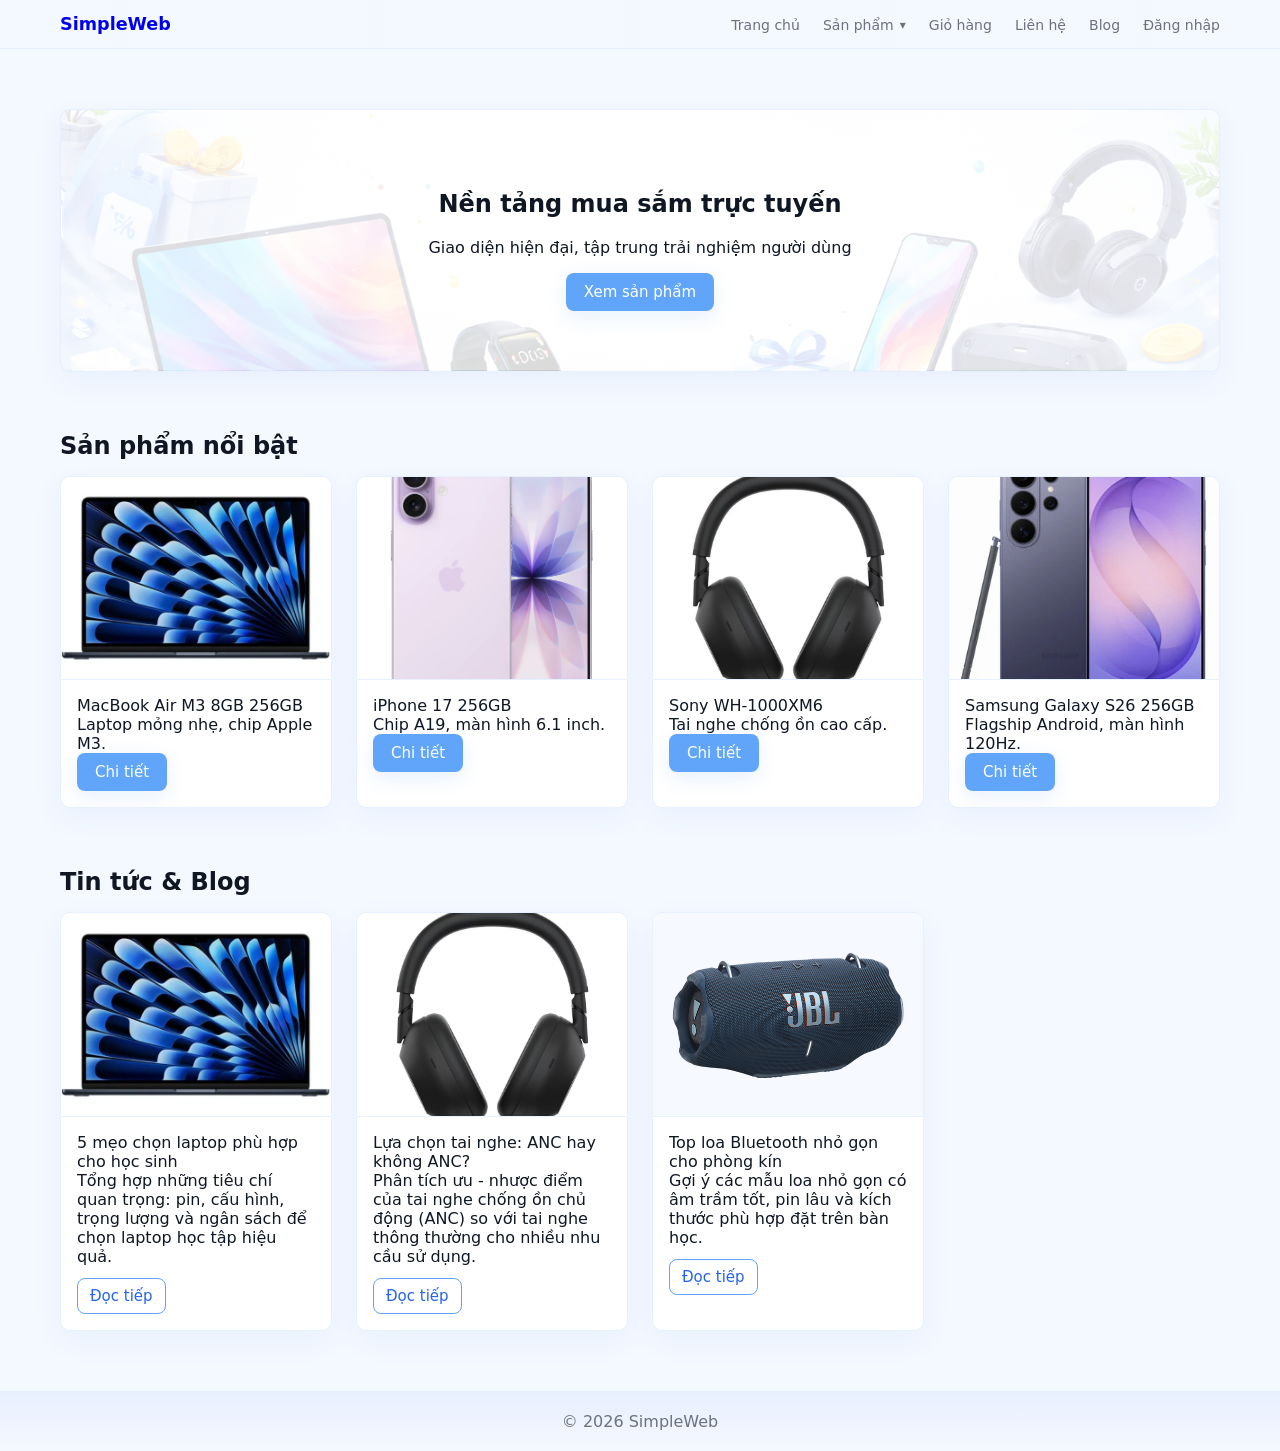
<file: index.html>
<!DOCTYPE html>
<html lang="vi">
<head>
  <meta charset="UTF-8">
  <title>SimpleWeb</title>
  <meta name="viewport" content="width=device-width, initial-scale=1">
  <link rel="stylesheet" href="assets/css/style.css">
</head>
<body>

<div id="navbar-placeholder"></div>

<script>
fetch('navbar.html')
  .then(res => res.text())
  .then(data => {
    document.getElementById('navbar-placeholder').innerHTML = data;
  });
</script>

<section class="container mt-section">
  <div class="hero-box">
    <h1>Nền tảng mua sắm trực tuyến</h1>
    <p>Giao diện hiện đại, tập trung trải nghiệm người dùng</p>
    <a href="shop.html" class="btn btn-primary">Xem sản phẩm</a>
  </div>
</section>

<section class="container mt-section">
  <h2>Sản phẩm nổi bật</h2>
  <div class="grid grid-products">

    <div class="card product-card">
      <div class="image-wrapper"><img src="assets/img/p1.jpg" alt="MacBook Air M3"></div>
      <div class="card-body">
        <div class="card-title">MacBook Air M3 8GB 256GB</div>
        <div class="card-text">Laptop mỏng nhẹ, chip Apple M3.</div>
        <a href="product.html?id=1" class="btn btn-primary">Chi tiết</a>
      </div>
    </div>

    <div class="card product-card">
      <div class="image-wrapper"><img src="assets/img/p2.jpg" alt="iPhone 17"></div>
      <div class="card-body">
        <div class="card-title">iPhone 17 256GB</div>
        <div class="card-text">Chip A19, màn hình 6.1 inch.</div>
        <a href="product.html?id=2" class="btn btn-primary">Chi tiết</a>
      </div>
    </div>

    <div class="card product-card">
      <div class="image-wrapper"><img src="assets/img/p3.jpg" alt="Sony WH-1000XM6"></div>
      <div class="card-body">
        <div class="card-title">Sony WH-1000XM6</div>
        <div class="card-text">Tai nghe chống ồn cao cấp.</div>
        <a href="product.html?id=3" class="btn btn-primary">Chi tiết</a>
      </div>
    </div>

    <div class="card product-card">
      <div class="image-wrapper"><img src="assets/img/p8.jpg" alt="Samsung Galaxy S26"></div>
      <div class="card-body">
        <div class="card-title">Samsung Galaxy S26 256GB</div>
        <div class="card-text">Flagship Android, màn hình 120Hz.</div>
        <a href="product.html?id=8" class="btn btn-primary">Chi tiết</a>
      </div>
    </div>

  </div>
</section>

<section class="container mt-section">
  <h2>Tin tức & Blog</h2>
  <div class="grid grid-products">
    <div class="card product-card">
      <div class="image-wrapper"><img src="assets/img/p1.jpg" alt="Bài viết 1"></div>
      <div class="card-body">
        <div class="card-title">5 mẹo chọn laptop phù hợp cho học sinh</div>
        <div class="card-text">Tổng hợp những tiêu chí quan trọng: pin, cấu hình, trọng lượng và ngân sách để chọn laptop học tập hiệu quả.</div>
        <a href="blog.html#post-1" class="btn btn-outline" style="margin-top:12px">Đọc tiếp</a>
      </div>
    </div>

    <div class="card product-card">
      <div class="image-wrapper"><img src="assets/img/p3.jpg" alt="Bài viết 2"></div>
      <div class="card-body">
        <div class="card-title">Lựa chọn tai nghe: ANC hay không ANC?</div>
        <div class="card-text">Phân tích ưu - nhược điểm của tai nghe chống ồn chủ động (ANC) so với tai nghe thông thường cho nhiều nhu cầu sử dụng.</div>
        <a href="blog.html#post-2" class="btn btn-outline" style="margin-top:12px">Đọc tiếp</a>
      </div>
    </div>

    <div class="card product-card">
      <div class="image-wrapper"><img src="assets/img/p6.jpg" alt="Bài viết 3"></div>
      <div class="card-body">
        <div class="card-title">Top loa Bluetooth nhỏ gọn cho phòng kín</div>
        <div class="card-text">Gợi ý các mẫu loa nhỏ gọn có âm trầm tốt, pin lâu và kích thước phù hợp đặt trên bàn học.</div>
        <a href="blog.html#post-3" class="btn btn-outline" style="margin-top:12px">Đọc tiếp</a>
      </div>
    </div>
  </div>
</section>

<footer class="footer">© 2026 SimpleWeb</footer>

</body>
</html>
</file>
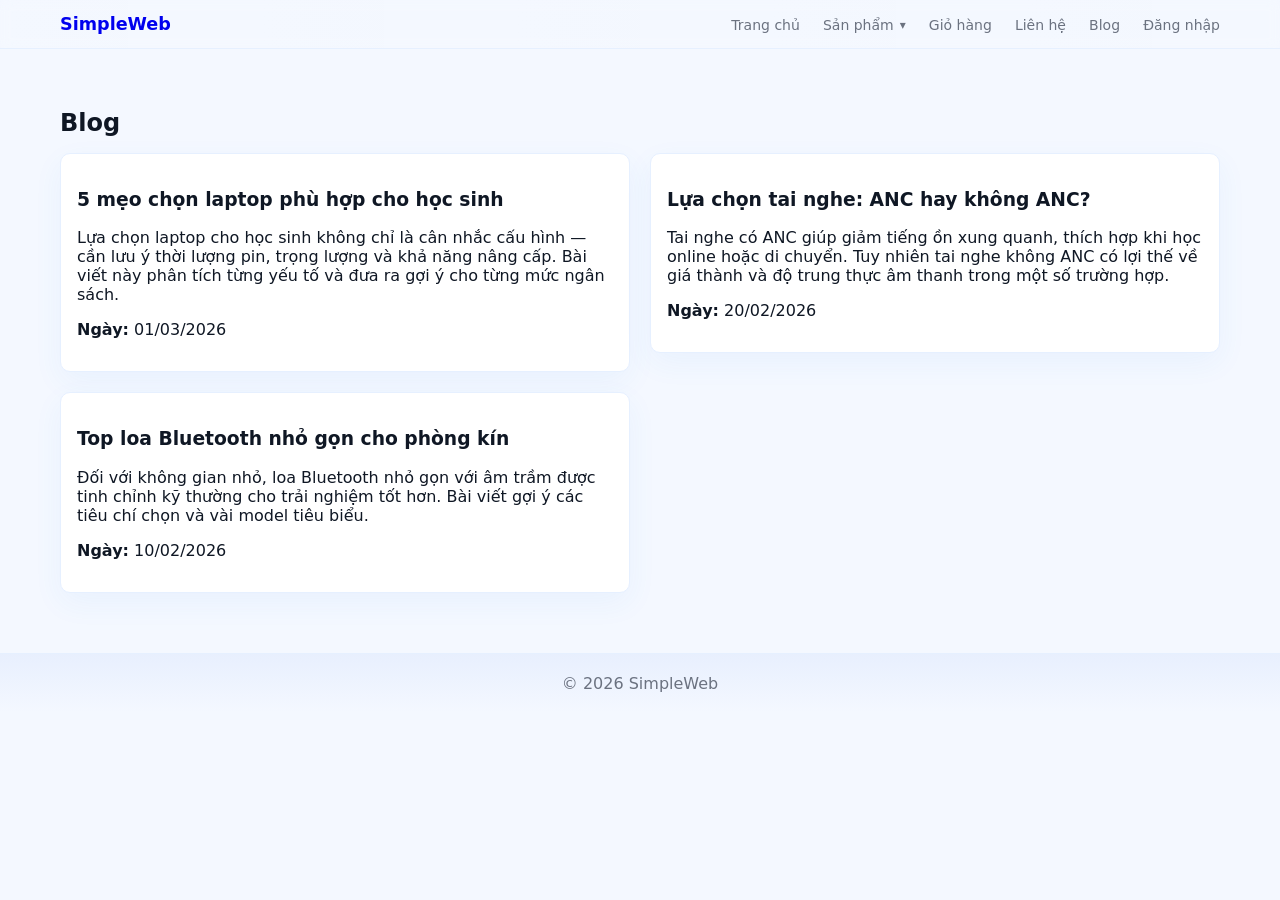
<file: blog.html>
<!DOCTYPE html>
<html lang="vi">
<head>
<meta charset="UTF-8">
<meta name="viewport" content="width=device-width, initial-scale=1">
<title>Blog - SimpleWeb</title>
<link rel="stylesheet" href="assets/css/style.css">
</head>
<body>

<div id="navbar-placeholder"></div>

<script>
fetch('navbar.html')
  .then(res => res.text())
  .then(data => {
    document.getElementById('navbar-placeholder').innerHTML = data;
  });
</script>

<section class="container mt-section">
  <h2>Blog</h2>

  <div class="grid grid-2" style="gap:20px; align-items:start;">
    <div class="card" id="post-1">
      <div class="card-body">
        <h3>5 mẹo chọn laptop phù hợp cho học sinh</h3>
        <p>Lựa chọn laptop cho học sinh không chỉ là cân nhắc cấu hình — cần lưu ý thời lượng pin, trọng lượng và khả năng nâng cấp. Bài viết này phân tích từng yếu tố và đưa ra gợi ý cho từng mức ngân sách.</p>
        <p><strong>Ngày:</strong> 01/03/2026</p>
      </div>
    </div>

    <div class="card" id="post-2">
      <div class="card-body">
        <h3>Lựa chọn tai nghe: ANC hay không ANC?</h3>
        <p>Tai nghe có ANC giúp giảm tiếng ồn xung quanh, thích hợp khi học online hoặc di chuyển. Tuy nhiên tai nghe không ANC có lợi thế về giá thành và độ trung thực âm thanh trong một số trường hợp.</p>
        <p><strong>Ngày:</strong> 20/02/2026</p>
      </div>
    </div>

    <div class="card" id="post-3">
      <div class="card-body">
        <h3>Top loa Bluetooth nhỏ gọn cho phòng kín</h3>
        <p>Đối với không gian nhỏ, loa Bluetooth nhỏ gọn với âm trầm được tinh chỉnh kỹ thường cho trải nghiệm tốt hơn. Bài viết gợi ý các tiêu chí chọn và vài model tiêu biểu.</p>
        <p><strong>Ngày:</strong> 10/02/2026</p>
      </div>
    </div>
  </div>
</section>

<footer class="footer">© 2026 SimpleWeb</footer>

</body>
</html>
</file>
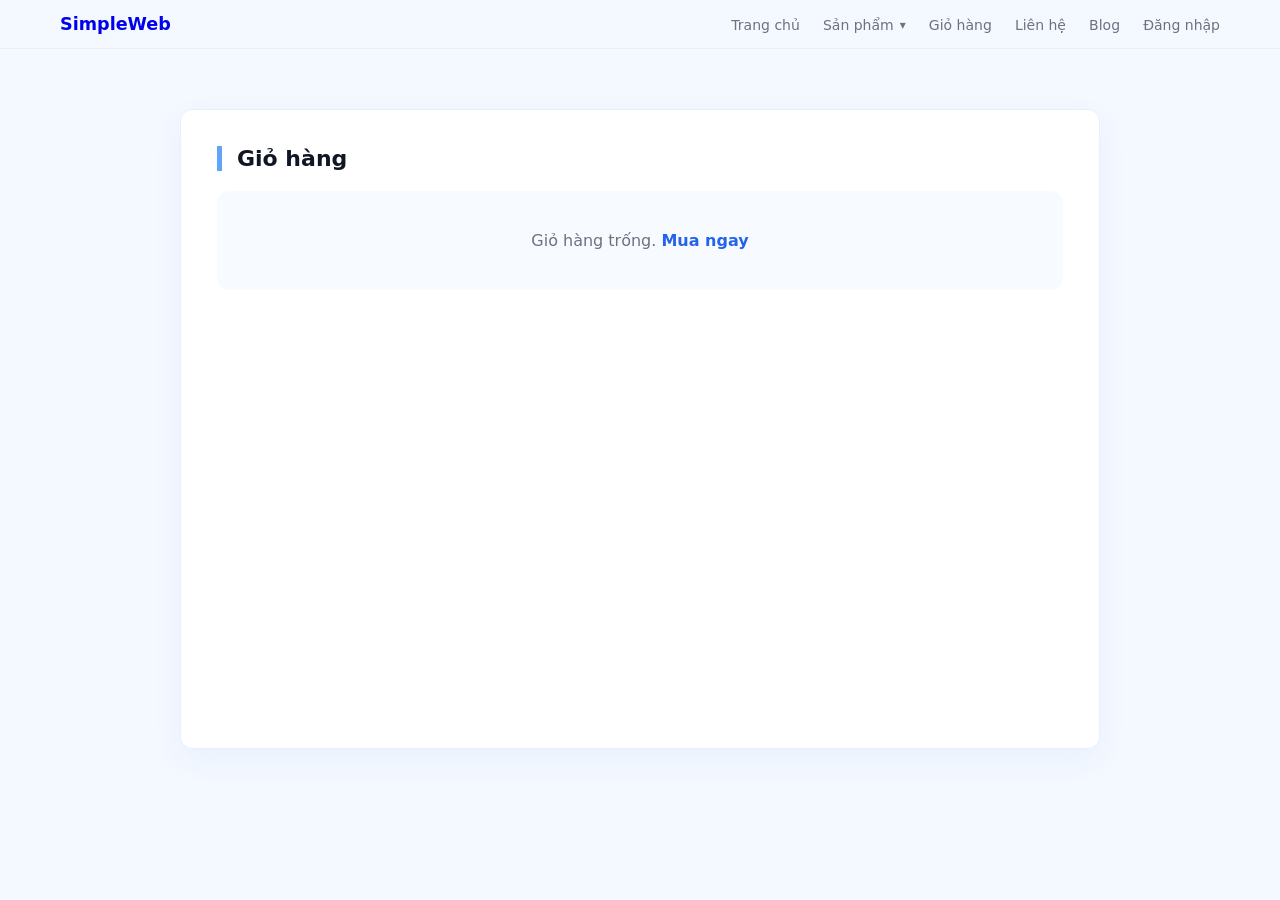
<file: cart.html>
<!DOCTYPE html>
<html lang="vi">
<head>
  <meta charset="UTF-8">
  <meta name="viewport" content="width=device-width, initial-scale=1">
  <title>Giỏ hàng</title>
  <link rel="stylesheet" href="assets/css/style.css">
</head>
<body>
<div id="navbar-placeholder"></div>
<script>
  fetch('navbar.html').then(res => res.text()).then(data => { document.getElementById('navbar-placeholder').innerHTML = data; });
</script>

<section class="cart-section">
  <div class="cart-box">
    <h2>Giỏ hàng</h2>
    <table class="table" id="cart-table">
      <thead>
        <tr>
          <th>Sản phẩm</th>
          <th>Giá</th>
          <th>Số lượng</th>
          <th>Xóa</th>
        </tr>
      </thead>
      <tbody id="cart-content"></tbody>
    </table>
    <div id="empty-msg" style="display:none; text-align:center;">Giỏ hàng trống. <a href="shop.html">Mua ngay</a></div>
    <div class="cart-action" id="cart-footer">
      <a href="checkout.html" class="btn btn-primary">Thanh toán</a>
      <button onclick="clearCart()" class="btn btn-outline">Xóa hết</button>
    </div>
  </div>
</section>

<script>
const products = {
  1: { title: "MacBook Air M3 8GB 256GB", price: 25190000 },
  2: { title: "iPhone 17 256GB", price: 24590000 },
  3: { title: "Sony WH-1000XM6", price: 6200000 },
  4: { title: "Corsair K70 Pro", price: 3200000 },
  5: { title: "Logitech G Pro X2 Mouse", price: 1590000 },
  6: { title: "JBL Xtreme 4", price: 1700000 },
  7: { title: "MacBook Pro M5 14\" 16GB", price: 43900000 },
  8: { title: "Samsung Galaxy S26 256GB", price: 25990000 },
  9: { title: "Sony LinkBuds 3", price: 3900000 },
  10:{ title: "Keychron Q2", price: 2800000 },
  11:{ title: "Dell XPS 14 2026", price: 28500000 },
  12:{ title: "Xiaomi 14 Ultra 256GB", price: 18900000 },
  13:{ title: "HyperX Cloud Alpha 2", price: 1200000 },
  14:{ title: "SteelSeries Apex Pro TKL", price: 3800000 },
  15:{ title: "Acer Swift 5 2026", price: 19900000 },
  16:{ title: "OnePlus 13 256GB", price: 13900000 },
  17:{ title: "Anker Soundcore Motion Max", price: 1100000 },
  18:{ title: "MSI Raider 16 32GB", price: 36900000 },
  19:{ title: "Sennheiser Momentum 4", price: 4990000 },
  20:{ title: "Microsoft Designer Keyboard", price: 1190000 }
};

let cart = JSON.parse(localStorage.getItem('cart')) || [];

const params = new URLSearchParams(window.location.search);
const addId = params.get("add");
if (addId && products[addId]) {
  const existing = cart.find(item => item.id == addId);
  if (existing) { existing.qty += 1; } 
  else { cart.push({ id: addId, qty: 1 }); }
  localStorage.setItem('cart', JSON.stringify(cart));
  window.history.replaceState({}, document.title, "cart.html");
}

function renderCart() {
  const container = document.getElementById('cart-content');
  if (cart.length === 0) {
    document.getElementById('cart-table').style.display = 'none';
    document.getElementById('cart-footer').style.display = 'none';
    document.getElementById('empty-msg').style.display = 'block';
    return;
  }
  container.innerHTML = cart.map((item, index) => `
    <tr>
      <td>${products[item.id].title}</td>
      <td>${products[item.id].price.toLocaleString()}₫</td>
      <td><input type="number" value="${item.qty}" min="1" onchange="updateQty(${index}, this.value)"></td>
      <td><button onclick="removeItem(${index})">❌</button></td>
    </tr>
  `).join('');
}

function updateQty(index, val) {
  cart[index].qty = parseInt(val);
  localStorage.setItem('cart', JSON.stringify(cart));
  renderCart();
}
  
function removeItem(index) {
  cart.splice(index, 1);
  localStorage.setItem('cart', JSON.stringify(cart));
  renderCart();
}

function clearCart() {
  localStorage.removeItem('cart');
  cart = [];
  renderCart();
}

renderCart();
</script>
</body>
</html>
</file>
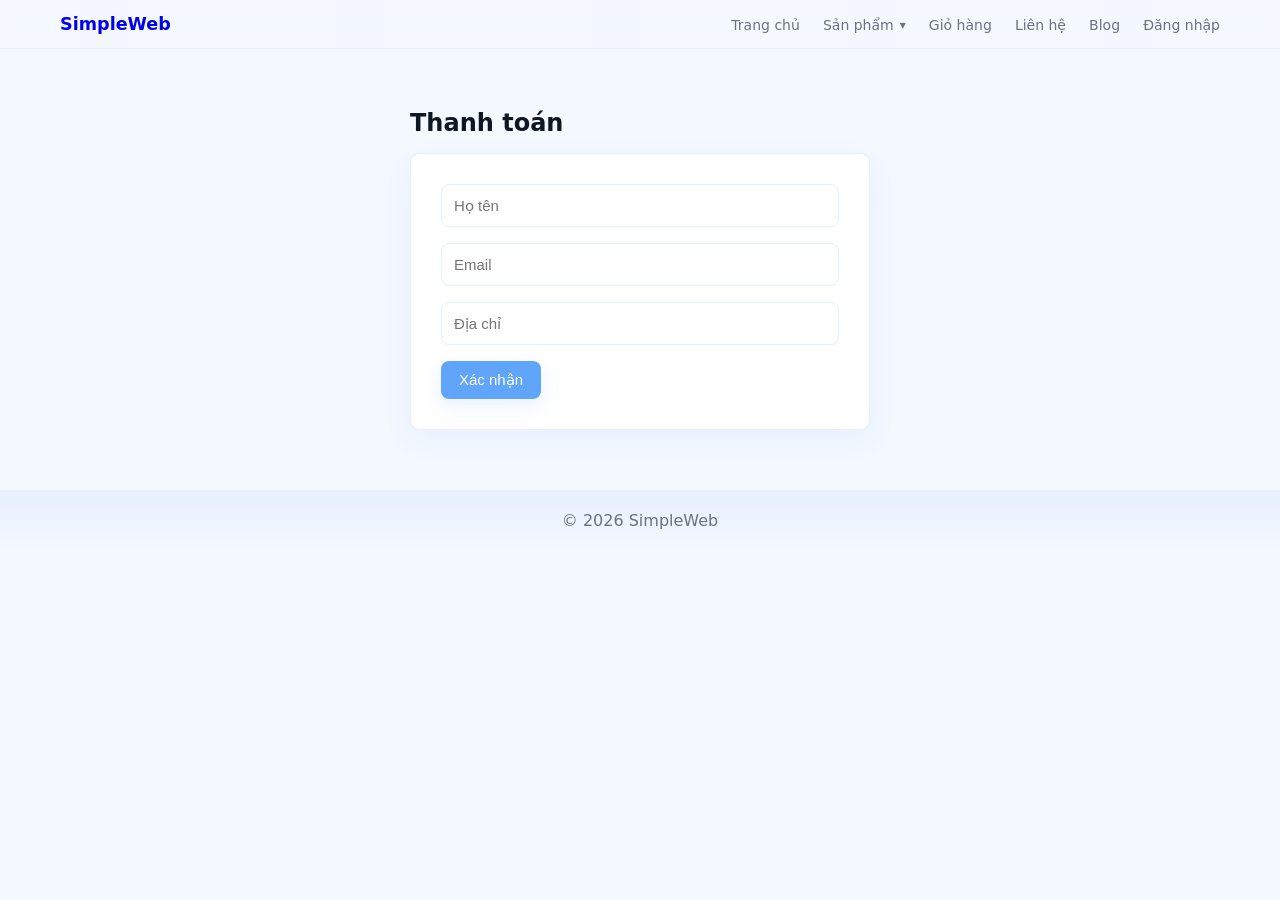
<file: checkout.html>
<!DOCTYPE html>
<html lang="vi">
<head>
<meta charset="UTF-8">
<meta name="viewport" content="width=device-width, initial-scale=1">
<title>Thanh toán</title>
<link rel="stylesheet" href="assets/css/style.css">
</head>
<body>

<div id="navbar-placeholder"></div>

<script>
fetch('navbar.html')
  .then(res => res.text())
  .then(data => {
    document.getElementById('navbar-placeholder').innerHTML = data;
  });
</script>

<section class="container mt-section" style="max-width:500px">
<h2>Thanh toán</h2>
<form id="checkoutForm">
<input required placeholder="Họ tên">
<input required type="email" placeholder="Email">
<input required placeholder="Địa chỉ">
<button class="btn btn-primary">Xác nhận</button>
</form>
</section>

<div id="toast2" class="notification">Đặt hàng thành công</div>

<script>
document.getElementById('checkoutForm').addEventListener('submit',function(e){
e.preventDefault();
document.getElementById('toast2').style.display='block';
setTimeout(()=>{window.location='success.html'},1000);
});
</script>

<footer class="footer">© 2026 SimpleWeb</footer>
</body>
</html>
</file>
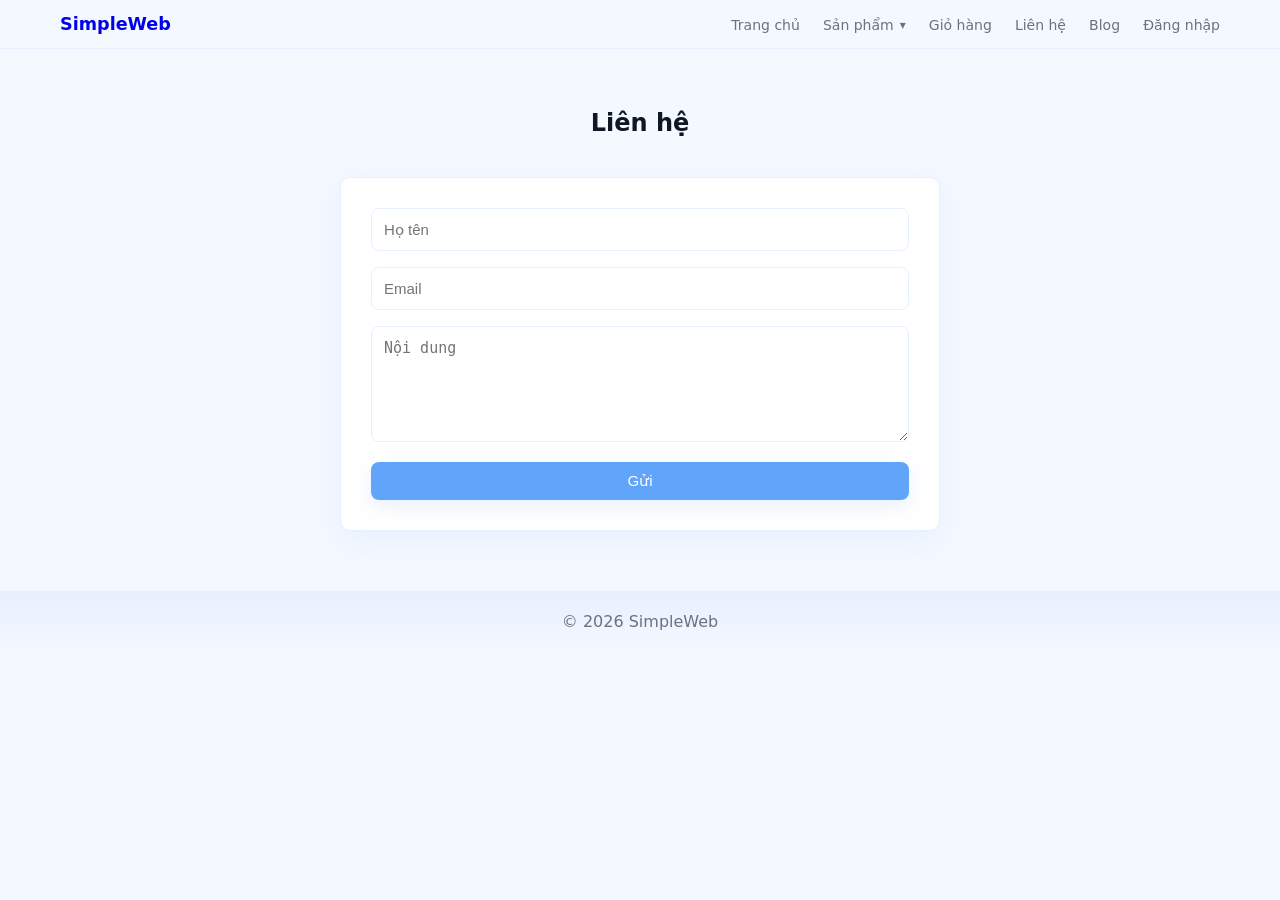
<file: contact.html>
<!DOCTYPE html>
<html lang="vi">
<head>
<meta charset="UTF-8">
<meta name="viewport" content="width=device-width, initial-scale=1">
<title>Liên hệ</title>
<link rel="stylesheet" href="assets/css/style.css">
</head>
<body>

<div id="navbar-placeholder"></div>

<script>
fetch('navbar.html')
  .then(res => res.text())
  .then(data => {
    document.getElementById('navbar-placeholder').innerHTML = data;
  });
</script>

<section class="container mt-section">
  <h2 style="text-align:center;">Liên hệ</h2>

  <div style="max-width:600px; margin:40px auto;">
    <form id="contactForm">
      <input required placeholder="Họ tên">
      <input required type="email" placeholder="Email">
      <textarea required rows="5" placeholder="Nội dung"></textarea>
      <button class="btn btn-primary" style="width:100%;">Gửi</button>
    </form>
  </div>
</section>

<div id="toast" class="notification">Gửi thành công</div>

<script>
document.getElementById('contactForm').addEventListener('submit',function(e){
  e.preventDefault();
  let t=document.getElementById('toast');
  t.style.display='block';
  setTimeout(()=>{t.style.display='none'},2000);
});
</script>

<footer class="footer">© 2026 SimpleWeb</footer>

</body>
</html>
</file>
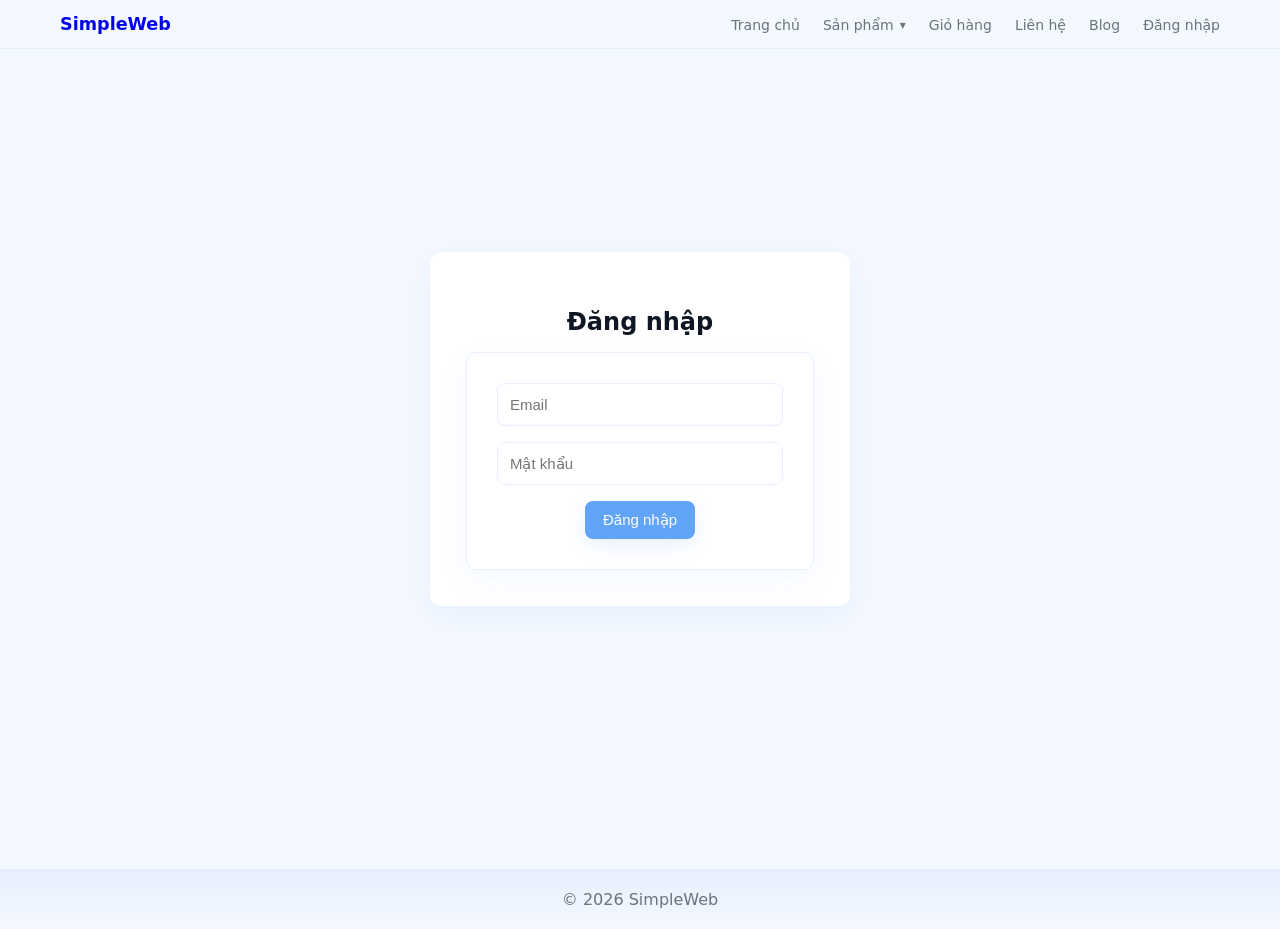
<file: login.html>
<!DOCTYPE html>
<html lang="vi">
<head>
<meta charset="UTF-8">
<meta name="viewport" content="width=device-width, initial-scale=1">
<title>Đăng nhập</title>
<link rel="stylesheet" href="assets/css/style.css">
</head>
<body>

<div id="navbar-placeholder"></div>

<script>
fetch('navbar.html')
  .then(res => res.text())
  .then(data => {
    document.getElementById('navbar-placeholder').innerHTML = data;
  });
</script>

<section class="login-center">
  <div class="login-box">
    <h2>Đăng nhập</h2>
    <form id="loginForm">
      <input required placeholder="Email">
      <input required type="password" placeholder="Mật khẩu">
      <button class="btn btn-primary">Đăng nhập</button>
    </form>
  </div>
</section>

<div id="toast" class="notification">Đăng nhập thành công</div>

<script>
document.getElementById('loginForm').addEventListener('submit',function(e){
e.preventDefault();
let t=document.getElementById('toast');
t.style.display='block';
setTimeout(()=>{window.location='index.html'},1000);
});
</script>

<footer class="footer">© 2026 SimpleWeb</footer>
</body>
</html>
</file>
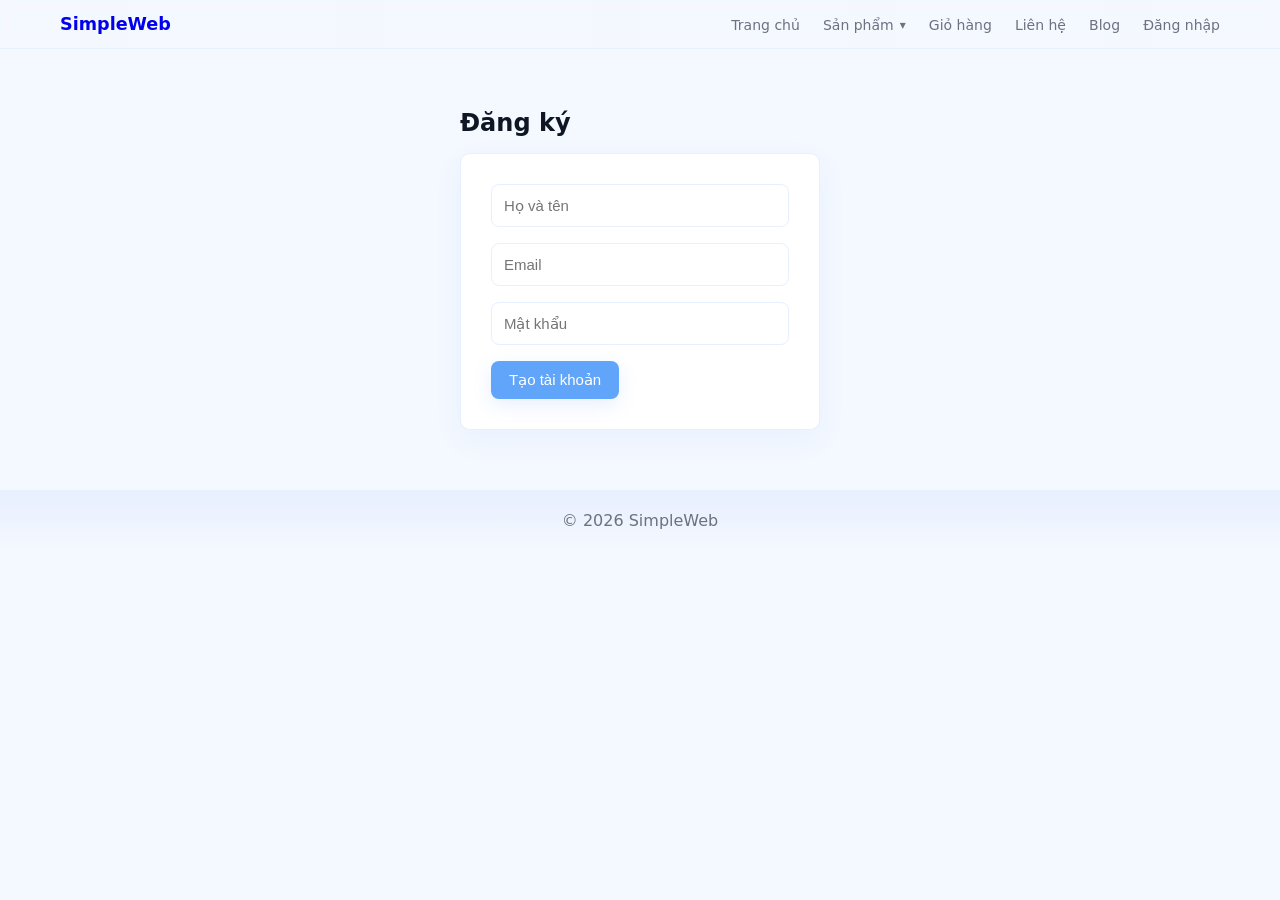
<file: register.html>
<!DOCTYPE html>
<html lang="vi">
<head>
  <meta charset="UTF-8">
  <title>Đăng ký</title>
  <meta name="viewport" content="width=device-width, initial-scale=1">
  <link rel="stylesheet" href="assets/css/style.css">
</head>
<body>

<div id="navbar-placeholder"></div>

<script>
fetch('navbar.html')
  .then(res => res.text())
  .then(data => {
    document.getElementById('navbar-placeholder').innerHTML = data;
  });
</script>

<section class="container mt-section" style="max-width:400px">
  <h2>Đăng ký</h2>
  <form>
    <input placeholder="Họ và tên">
    <input placeholder="Email">
    <input type="password" placeholder="Mật khẩu">
    <button class="btn btn-primary">Tạo tài khoản</button>
  </form>
</section>

<footer class="footer">© 2026 SimpleWeb</footer>

</body>
</html>
</file>
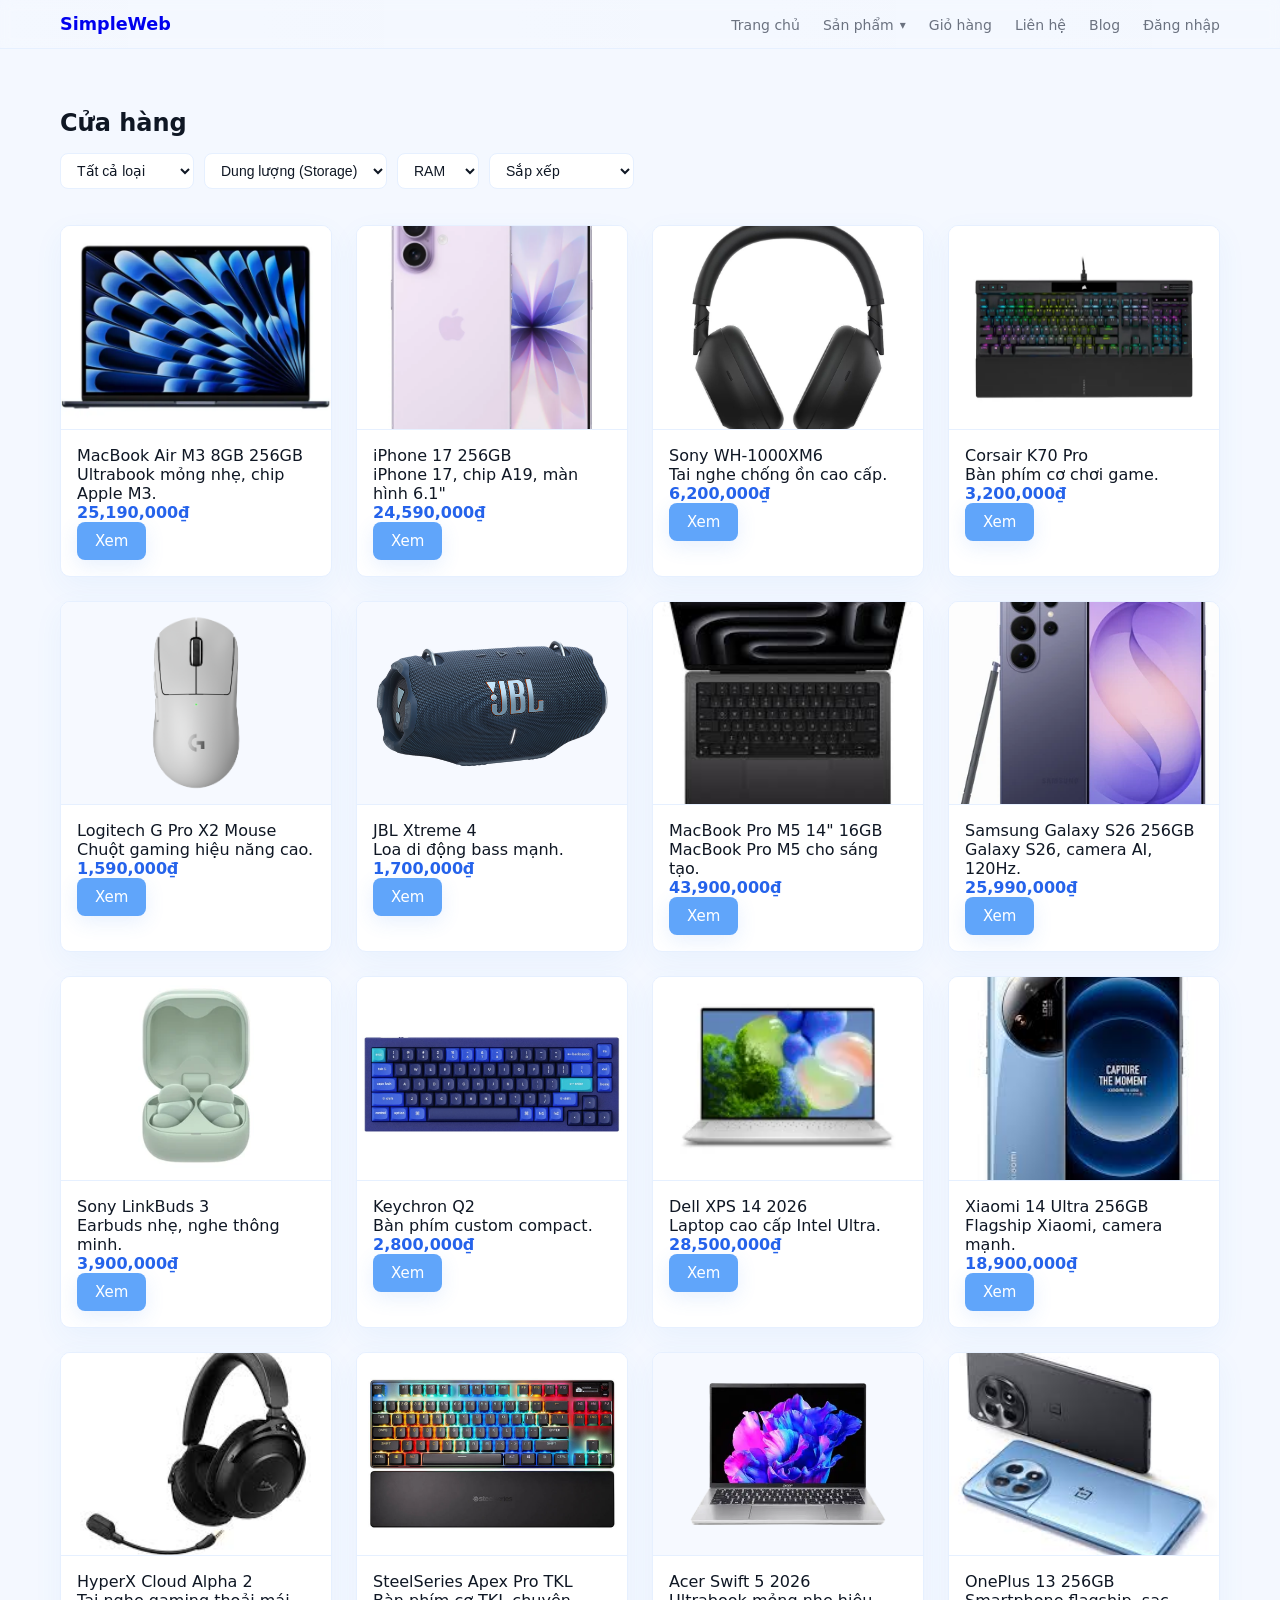
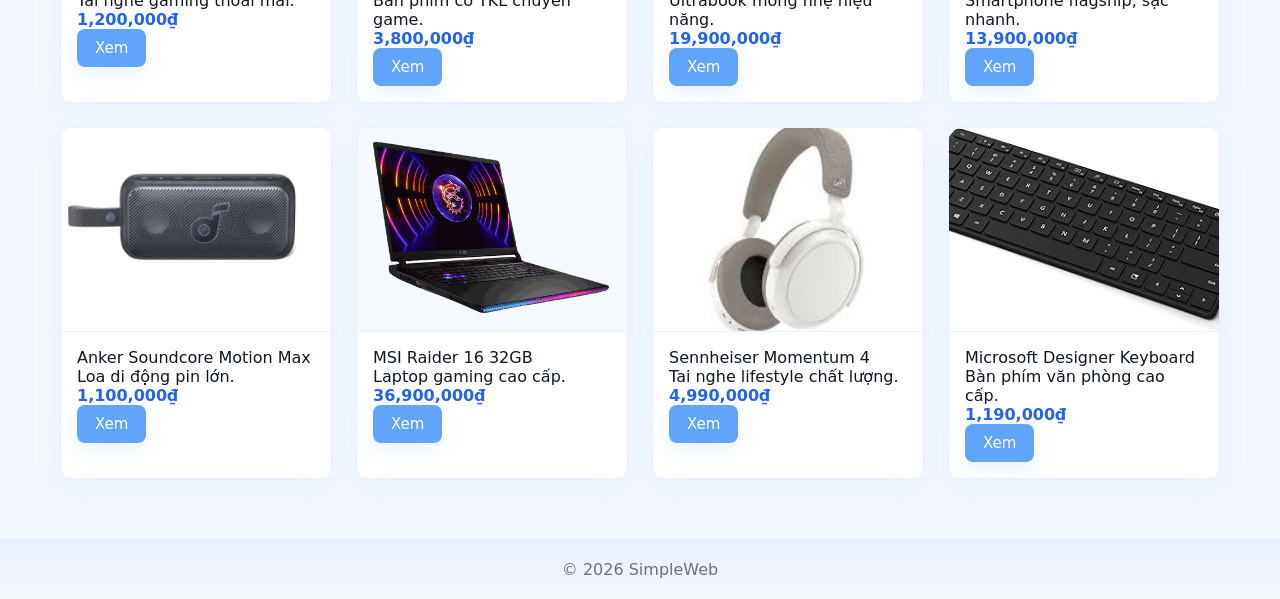
<file: shop.html>
<!DOCTYPE html>
<html lang="vi">
<head>
  <meta charset="UTF-8">
  <title>Cửa hàng - SimpleWeb</title>
  <meta name="viewport" content="width=device-width, initial-scale=1">
  <link rel="stylesheet" href="assets/css/style.css">
</head>
<body>

<div id="navbar-placeholder"></div>

<script>
fetch('navbar.html')
  .then(res => res.text())
  .then(data => {
    document.getElementById('navbar-placeholder').innerHTML = data;
  });
</script>

<section class="container mt-section">
  <h2>Cửa hàng</h2>

  <div class="filter-bar">
    <select id="filter-category">
      <option value="">Tất cả loại</option>
      <option value="laptop">Laptop</option>
      <option value="phone">Điện thoại</option>
      <option value="audio">Tai nghe / Loa</option>
      <option value="accessory">Phụ kiện</option>
    </select>

    <select id="filter-storage">
      <option value="">Dung lượng (Storage)</option>
      <option value="64">64GB</option>
      <option value="128">128GB</option>
      <option value="256">256GB</option>
      <option value="512">512GB</option>
      <option value="1024">1TB</option>
    </select>

    <select id="filter-ram">
      <option value="">RAM</option>
      <option value="4">4GB</option>
      <option value="6">6GB</option>
      <option value="8">8GB</option>
      <option value="12">12GB</option>
      <option value="16">16GB</option>
      <option value="32">32GB</option>
    </select>

    <select id="sort-by">
      <option value="">Sắp xếp</option>
      <option value="price-asc">Giá thấp → cao</option>
      <option value="price-desc">Giá cao → thấp</option>
    </select>
  </div>

  <div class="grid grid-products" id="products-grid"></div>
</section>

<footer class="footer">© 2026 SimpleWeb</footer>

<script>
const products = {
  1: { title: "MacBook Air M3 8GB 256GB", img: "assets/img/p1.jpg", desc: "Ultrabook mỏng nhẹ, chip Apple M3.", price: 25190000, category: "laptop", specs:{Chip:"Apple M3", RAM:"8GB", Storage:"256"} },
  2: { title: "iPhone 17 256GB", img: "assets/img/p2.jpg", desc: "iPhone 17, chip A19, màn hình 6.1\"", price: 24590000, category: "phone", specs:{Chip:"Apple A19", RAM:"8GB", Storage:"256"} },
  3: { title: "Sony WH-1000XM6", img: "assets/img/p3.jpg", desc: "Tai nghe chống ồn cao cấp.", price: 6200000, category: "audio", specs:{Type:"Over-ear", RAM:"N/A", Storage:"0"} },
  4: { title: "Corsair K70 Pro", img: "assets/img/p4.jpg", desc: "Bàn phím cơ chơi game.", price: 3200000, category: "accessory", specs:{Switch:"Corsair", RAM:"N/A", Storage:"0"} },
  5: { title: "Logitech G Pro X2 Mouse", img: "assets/img/p5.jpg", desc: "Chuột gaming hiệu năng cao.", price: 1590000, category: "accessory", specs:{DPI:"26000", RAM:"N/A", Storage:"0"} },
  6: { title: "JBL Xtreme 4", img: "assets/img/p6.jpg", desc: "Loa di động bass mạnh.", price: 1700000, category: "audio", specs:{Battery:"15h", RAM:"N/A", Storage:"0"} },
  7: { title: "MacBook Pro M5 14\" 16GB", img: "assets/img/p7.jpg", desc: "MacBook Pro M5 cho sáng tạo.", price: 43900000, category: "laptop", specs:{Chip:"Apple M5", RAM:"16GB", Storage:"512"} },
  8: { title: "Samsung Galaxy S26 256GB", img: "assets/img/p8.jpg", desc: "Galaxy S26, camera AI, 120Hz.", price: 25990000, category: "phone", specs:{Chip:"Snapdragon 8 Gen3", RAM:"12GB", Storage:"256"} },
  9: { title: "Sony LinkBuds 3", img: "assets/img/p9.jpg", desc: "Earbuds nhẹ, nghe thông minh.", price: 3900000, category: "audio", specs:{Type:"In-ear", RAM:"N/A", Storage:"0"} },
  10:{ title: "Keychron Q2", img: "assets/img/p10.jpg", desc: "Bàn phím custom compact.", price: 2800000, category: "accessory", specs:{Layout:"60%", RAM:"N/A", Storage:"0"} },
  11:{ title: "Dell XPS 14 2026", img: "assets/img/p11.jpg", desc: "Laptop cao cấp Intel Ultra.", price: 28500000, category: "laptop", specs:{CPU:"Intel Core Ultra", RAM:"16GB", Storage:"512"} },
  12:{ title: "Xiaomi 14 Ultra 256GB", img: "assets/img/p12.jpg", desc: "Flagship Xiaomi, camera mạnh.", price: 18900000, category: "phone", specs:{Chip:"Snapdragon 8 Gen3", RAM:"16GB", Storage:"256"} },
  13:{ title: "HyperX Cloud Alpha 2", img: "assets/img/p13.jpg", desc: "Tai nghe gaming thoải mái.", price: 1200000, category: "audio", specs:{Type:"Gaming", RAM:"N/A", Storage:"0"} },
  14:{ title: "SteelSeries Apex Pro TKL", img: "assets/img/p14.jpg", desc: "Bàn phím cơ TKL chuyên game.", price: 3800000, category: "accessory", specs:{Switch:"SteelSeries", RAM:"N/A", Storage:"0"} },
  15:{ title: "Acer Swift 5 2026", img: "assets/img/p15.jpg", desc: "Ultrabook mỏng nhẹ hiệu năng.", price: 19900000, category: "laptop", specs:{Chip:"Ryzen 7", RAM:"8GB", Storage:"512"} },
  16:{ title: "OnePlus 13 256GB", img: "assets/img/p16.jpg", desc: "Smartphone flagship, sạc nhanh.", price: 13900000, category: "phone", specs:{Chip:"Snapdragon 8 Gen3", RAM:"12GB", Storage:"256"} },
  17:{ title: "Anker Soundcore Motion Max", img: "assets/img/p17.jpg", desc: "Loa di động pin lớn.", price: 1100000, category: "audio", specs:{Battery:"14h", RAM:"N/A", Storage:"0"} },
  18:{ title: "MSI Raider 16 32GB", img: "assets/img/p18.jpg", desc: "Laptop gaming cao cấp.", price: 36900000, category: "laptop", specs:{CPU:"Intel i9", RAM:"32GB", Storage:"1024"} },
  19:{ title: "Sennheiser Momentum 4", img: "assets/img/p19.jpg", desc: "Tai nghe lifestyle chất lượng.", price: 4990000, category: "audio", specs:{Type:"Over-ear", RAM:"N/A", Storage:"0"} },
  20:{ title: "Microsoft Designer Keyboard", img: "assets/img/p20.jpg", desc: "Bàn phím văn phòng cao cấp.", price: 1190000, category: "accessory", specs:{Layout:"Compact", RAM:"N/A", Storage:"0"} }
};

function formatPrice(v){ return v.toLocaleString() + "₫"; }

function renderProducts(list){
  const container = document.getElementById('products-grid');
  container.innerHTML = Object.keys(list).map(key => {
    const p = list[key];
    return `
      <div class="card product-card">
        <div class="image-wrapper"><img src="${p.img}" alt="${p.title}"></div>
        <div class="product-meta card-body">
          <div class="card-title">${p.title}</div>
          <div class="card-text">${p.desc}</div>
          <div class="product-price">${formatPrice(p.price)}</div>
          <div style="margin-top:auto">
            <a href="product.html?id=${encodeURIComponent(key)}" class="btn btn-primary">Xem</a>
          </div>
        </div>
      </div>
    `;
  }).join('');
}

renderProducts(products);

const selCat = document.getElementById('filter-category');
const selStorage = document.getElementById('filter-storage');
const selRam = document.getElementById('filter-ram');
const selSort = document.getElementById('sort-by');


function applyFilters(){
  let result = Object.entries(products).map(([id,p]) => ({ id, ...p }));

  const cat = selCat.value;
  if(cat){
    result = result.filter(r => r.category === cat);
  }

  const storage = selStorage.value;
  if(storage){
    result = result.filter(r => {
      const s = parseInt(r.specs.Storage) || 0;
      return s === Number(storage);
    });
  }

  const ram = selRam.value;
  if(ram){
    result = result.filter(r => {
      const rr = parseInt((r.specs.RAM+'').replace(/\D/g,'')) || 0;
      return rr === Number(ram);
    });
  }

  const sortv = selSort.value;
  if(sortv === 'price-asc'){
    result.sort((a,b)=>a.price-b.price);
  } else if(sortv === 'price-desc'){
    result.sort((a,b)=>b.price-a.price);
  }

  renderProducts(result);
}

selCat.addEventListener('change', function(){
  applyFilters();
});
selStorage.addEventListener('change', applyFilters);
selRam.addEventListener('change', function(){ applyFilters(); });
selSort.addEventListener('change', applyFilters);

const qs = new URLSearchParams(window.location.search);
if(qs.get('cat')){
  selCat.value = qs.get('cat');
  applyFilters();
}
</script>
</body>
</html>
</file>
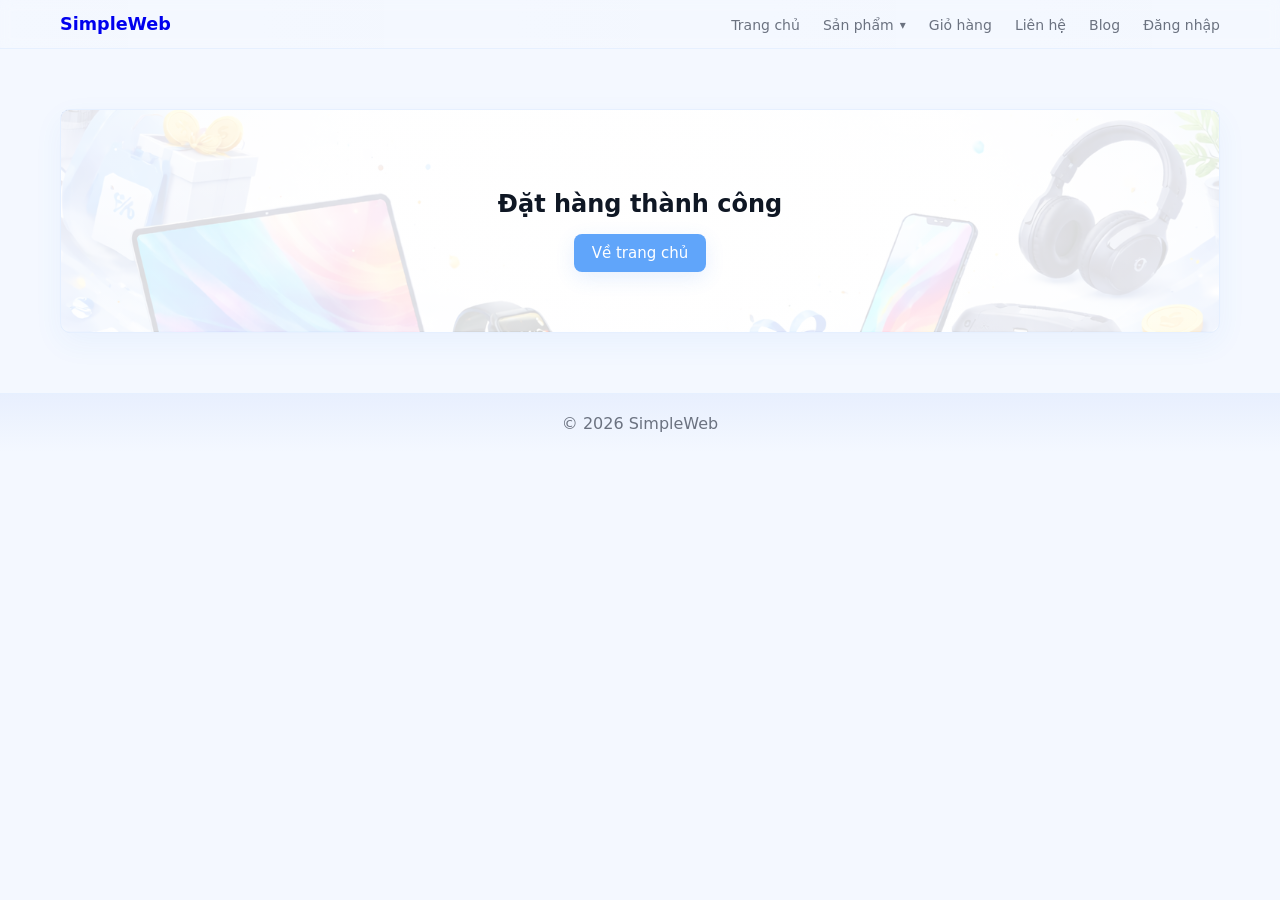
<file: success.html>
<!DOCTYPE html>
<html lang="vi">
<head>
<meta charset="UTF-8">
<meta name="viewport" content="width=device-width, initial-scale=1">
<title>Hoàn tất</title>
<link rel="stylesheet" href="assets/css/style.css">
</head>
<body>

<div id="navbar-placeholder"></div>

<script>
fetch('navbar.html')
  .then(res => res.text())
  .then(data => {
    document.getElementById('navbar-placeholder').innerHTML = data;
  });
</script>

<section class="container mt-section" style="text-align:center">
<div class="hero-box">
<h2>Đặt hàng thành công</h2>
<a href="index.html" class="btn btn-primary">Về trang chủ</a>
</div>
</section>

<footer class="footer">© 2026 SimpleWeb</footer>
</body>
</html>
</file>
<file: assets/css/style.css>
:root{
  --primary:#60a5fa;
  --primary-600:#3b82f6;
  --primary-700:#2563eb;
  --bg:#f4f8ff;
  --card-bg:#ffffff;
  --border:#e6f0ff;
  --shadow:0 10px 30px rgba(59,130,246,0.06);
  --text:#0f1724;
  --text-muted:#6b7280;
  --text-inverse:#ffffff;
  --success:#16a34a;
  --danger:#ef4444;
}

*{box-sizing:border-box}
html,body{height:100%}

body{
  margin:0;
  font-family:system-ui,-apple-system,"Segoe UI",Roboto,Arial,sans-serif;
  background:var(--bg);
  color:var(--text);
  -webkit-font-smoothing:antialiased;
  -moz-osx-font-smoothing:grayscale
}

.container{
  max-width:1200px;
  margin:0 auto;
  padding:0 20px
}

.mt-section{margin-top:60px}

.navbar{
  background:linear-gradient(90deg,rgba(255,255,255,0.02),rgba(255,255,255,0));
  border-bottom:1px solid var(--border);
  color:var(--text);
  padding:14px 0;
  backdrop-filter:blur(6px)
}

.navbar .container{
  display:flex;
  align-items:center;
  justify-content:space-between
}

.navbar>.container>div:first-child{
  font-weight:700;
  color:var(--primary-700);
  font-size:1.1rem
}

.navbar nav a{
  margin-left:18px;
  color:var(--text-muted);
  font-size:14px;
  text-decoration:none;
  transition:color .15s ease
}

.navbar nav a:hover{
  color:var(--primary-700);
  text-decoration:underline
}

.hero-box{
  background:linear-gradient(180deg,var(--card-bg),rgba(255,255,255,0.98));
  padding:60px 40px;
  border-radius:10px;
  text-align:center;
  box-shadow:var(--shadow);
  border:1px solid var(--border)
}

.btn{
  display:inline-block;
  padding:10px 18px;
  border-radius:8px;
  border:none;
  cursor:pointer;
  font-size:15px;
  text-decoration:none;
  transition:transform .08s ease,box-shadow .12s ease;
  vertical-align:middle
}

.btn:active{transform:translateY(1px)}

.btn-primary{
  background:var(--primary);
  color:var(--text-inverse);
  box-shadow:0 6px 20px rgba(59,130,246,0.12)
}

.btn-primary:hover{background:var(--primary-600)}

.btn-outline{
  background:transparent;
  border:1px solid var(--primary);
  color:var(--primary-700);
  padding:8px 12px;
  border-radius:8px;
  text-decoration:none;
  display:inline-block
}

.btn-outline:hover{
  background:var(--primary);
  color:var(--text-inverse)
}

.grid{display:grid;gap:24px}

.grid-products{grid-template-columns:repeat(auto-fill,minmax(220px,1fr))}

.grid-2{
  grid-template-columns:1fr 1fr;
  gap:28px
}

.card{
  background:var(--card-bg);
  border-radius:10px;
  overflow:hidden;
  box-shadow:var(--shadow);
  transition:transform .2s ease,box-shadow .2s ease;
  border:1px solid var(--border)
}

.card:hover{
  transform:translateY(-6px);
  box-shadow:0 18px 46px rgba(59,130,246,0.08)
}

.card-body{padding:16px}

.product-card{
  display:flex;
  flex-direction:column;
  height:100%
}

.image-wrapper{
  position:relative;
  width:100%;
  padding-top:75%;
  overflow:hidden;
  background:#f6f9ff;
  border-bottom:1px solid var(--border)
}

.image-wrapper img{
  position:absolute;
  top:0;
  left:0;
  width:100%;
  height:100%;
  object-fit:cover
}

.product-price{
  color:var(--primary-700);
  font-weight:700
}

h2{margin-bottom:16px}

form{
  background:var(--card-bg);
  padding:30px;
  border-radius:10px;
  box-shadow:var(--shadow);
  border:1px solid var(--border)
}

input,textarea,select{
  width:100%;
  padding:12px;
  margin-bottom:16px;
  border-radius:8px;
  border:1px solid var(--border);
  font-size:15px;
  color:var(--text);
  background:#fff
}

input:focus,textarea:focus,select:focus{
  outline:none;
  border-color:var(--primary-600);
  box-shadow:0 0 0 6px rgba(96,165,250,0.06)
}

.table{
  width:100%;
  border-collapse:collapse;
  margin-bottom:30px
}

.table th,.table td{
  padding:14px;
  border-bottom:1px solid #f1f5f9;
  text-align:left
}

.table th{
  background:#f8fbff;
  color:var(--text-muted);
  font-weight:600;
  text-transform:uppercase;
  font-size:.85rem;
  letter-spacing:.05em
}

.footer{
  background:linear-gradient(180deg,rgba(37,99,235,0.06),rgba(255,255,255,0));
  color:var(--text-muted);
  text-align:center;
  padding:20px;
  margin-top:60px;
  border-top:1px solid var(--border)
}

.notification{
  position:fixed;
  top:20px;
  right:20px;
  background:var(--success);
  color:#fff;
  padding:12px 18px;
  border-radius:8px;
  display:none;
  box-shadow:0 8px 24px rgba(0,0,0,0.12);
  z-index:9999
}

.login-center{
  min-height:calc(100vh - 140px);
  display:flex;
  align-items:center;
  justify-content:center;
  padding:30px 20px
}

.login-box{
  background:var(--card-bg);
  padding:36px;
  width:100%;
  max-width:420px;
  border-radius:12px;
  box-shadow:var(--shadow);
  text-align:center
}

.cart-section{
  min-height:calc(100vh - 140px);
  display:flex;
  justify-content:center;
  padding:60px 20px
}

.cart-box{
  background:var(--card-bg);
  width:100%;
  max-width:920px;
  padding:36px;
  border-radius:12px;
  border:1px solid var(--border);
  box-shadow:var(--shadow)
}

.cart-box h2{
  margin:0 0 20px 0;
  font-size:22px;
  color:var(--text);
  border-left:5px solid var(--primary);
  padding-left:15px
}

.cart-box .table th:nth-child(1),
.cart-box .table td:nth-child(1){width:50%}

.cart-box .table th:nth-child(2),
.cart-box .table td:nth-child(2){
  width:25%;
  text-align:center
}

.cart-box .table th:nth-child(3),
.cart-box .table td:nth-child(3){
  width:25%;
  text-align:center
}

.cart-box input[type="number"]{
  width:96px;
  padding:10px;
  border-radius:8px;
  border:1px solid var(--border);
  text-align:center
}

.cart-action{
  margin-top:28px;
  display:flex;
  justify-content:space-between;
  align-items:center;
  padding-top:20px;
  border-top:2px dashed var(--border)
}

#empty-msg{
  padding:40px;
  background:#f7fbff;
  border-radius:12px;
  color:var(--text-muted)
}

#empty-msg a{
  color:var(--primary-700);
  font-weight:600;
  text-decoration:none
}

@media (max-width:768px){

  .grid-2{
    grid-template-columns:1fr
  }

  .cart-box{
    padding:20px
  }

  .cart-box .table th,
  .cart-box .table td{
    padding:12px;
    font-size:14px
  }

  .cart-box input[type="number"]{
    width:72px
  }

}

.hero-box{
  background:
    linear-gradient(rgba(255,255,255,0.85), rgba(255,255,255,0.85)),
    url("../img/bg.png");
  background-size:cover;
  background-position:center;
  background-repeat:no-repeat;
  padding:60px 40px;
  border-radius:10px;
  text-align:center;
  box-shadow:var(--shadow);
  border:1px solid var(--border)
}


.dropdown{
position:relative;
display:inline-block;
}

.dropdown>a{
display:inline-flex;
align-items:center;
gap:6px;
text-decoration:none;
}

.caret{
font-size:12px;
text-decoration:none;
}

.dropdown-menu{
display:none;
position:absolute;
top:100%;
left:0;
background:#fff;
border:1px solid var(--border);
border-radius:8px;
min-width:180px;
padding:6px 0;
box-shadow:var(--shadow);
}

.dropdown-menu a{
display:block;
padding:10px 16px;
text-decoration:none;
color:var(--text);
font-size:14px;
}

.dropdown-menu a:hover{
background:#f4f8ff;
}

.dropdown:hover .dropdown-menu{
display:block;
}

.filter-bar{
  display:flex;
  flex-wrap:wrap;
  gap:10px;
  margin-bottom:20px;
}

.filter-bar select{
  width:auto;
  padding:8px 12px;
  font-size:14px;
  border-radius:8px;
  border:1px solid var(--border);
  background:#fff;
}

.navbar a,
.navbar a:hover,
.navbar a:focus,
.brand a,
.brand a:hover,
.brand a:focus,
.dropdown > a,
.dropdown > a:hover,
.dropdown > a:focus,
.dropdown .nav-text,
.dropdown .nav-text:hover {
  text-decoration: none !important;
}

.caret,
.caret * {
  text-decoration: none !important;
}
</file>
